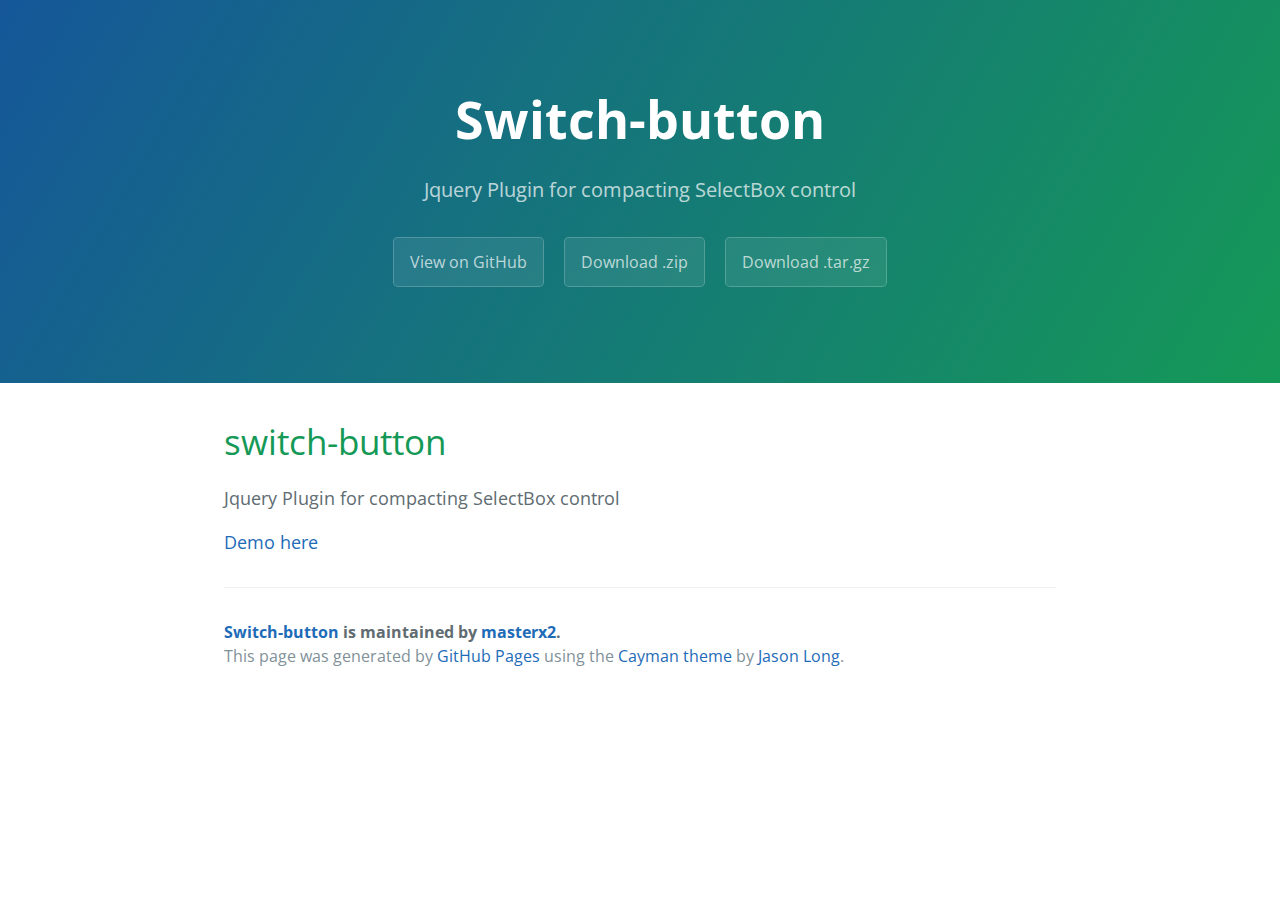
<file: index.html>
<!DOCTYPE html>
<html lang="en-us">
  <head>
    <meta charset="UTF-8">
    <title>Switch-button by masterx2</title>
    <meta name="viewport" content="width=device-width, initial-scale=1">
    <link rel="stylesheet" type="text/css" href="stylesheets/normalize.css" media="screen">
    <link href='https://fonts.googleapis.com/css?family=Open+Sans:400,700' rel='stylesheet' type='text/css'>
    <link rel="stylesheet" type="text/css" href="stylesheets/stylesheet.css" media="screen">
    <link rel="stylesheet" type="text/css" href="stylesheets/github-light.css" media="screen">
  </head>
  <body>
    <section class="page-header">
      <h1 class="project-name">Switch-button</h1>
      <h2 class="project-tagline">Jquery Plugin for compacting SelectBox control</h2>
      <a href="https://github.com/masterx2/switch-button" class="btn">View on GitHub</a>
      <a href="https://github.com/masterx2/switch-button/zipball/master" class="btn">Download .zip</a>
      <a href="https://github.com/masterx2/switch-button/tarball/master" class="btn">Download .tar.gz</a>
    </section>

    <section class="main-content">
      <h1>
<a id="switch-button" class="anchor" href="#switch-button" aria-hidden="true"><span class="octicon octicon-link"></span></a>switch-button</h1>

<p>Jquery Plugin for compacting SelectBox control</p>

<p><a href="https://rawgit.com/masterx2/switch-button/master/demo.html">Demo here</a></p>

      <footer class="site-footer">
        <span class="site-footer-owner"><a href="https://github.com/masterx2/switch-button">Switch-button</a> is maintained by <a href="https://github.com/masterx2">masterx2</a>.</span>

        <span class="site-footer-credits">This page was generated by <a href="https://pages.github.com">GitHub Pages</a> using the <a href="https://github.com/jasonlong/cayman-theme">Cayman theme</a> by <a href="https://twitter.com/jasonlong">Jason Long</a>.</span>
      </footer>

    </section>

  
  </body>
</html>
</file>
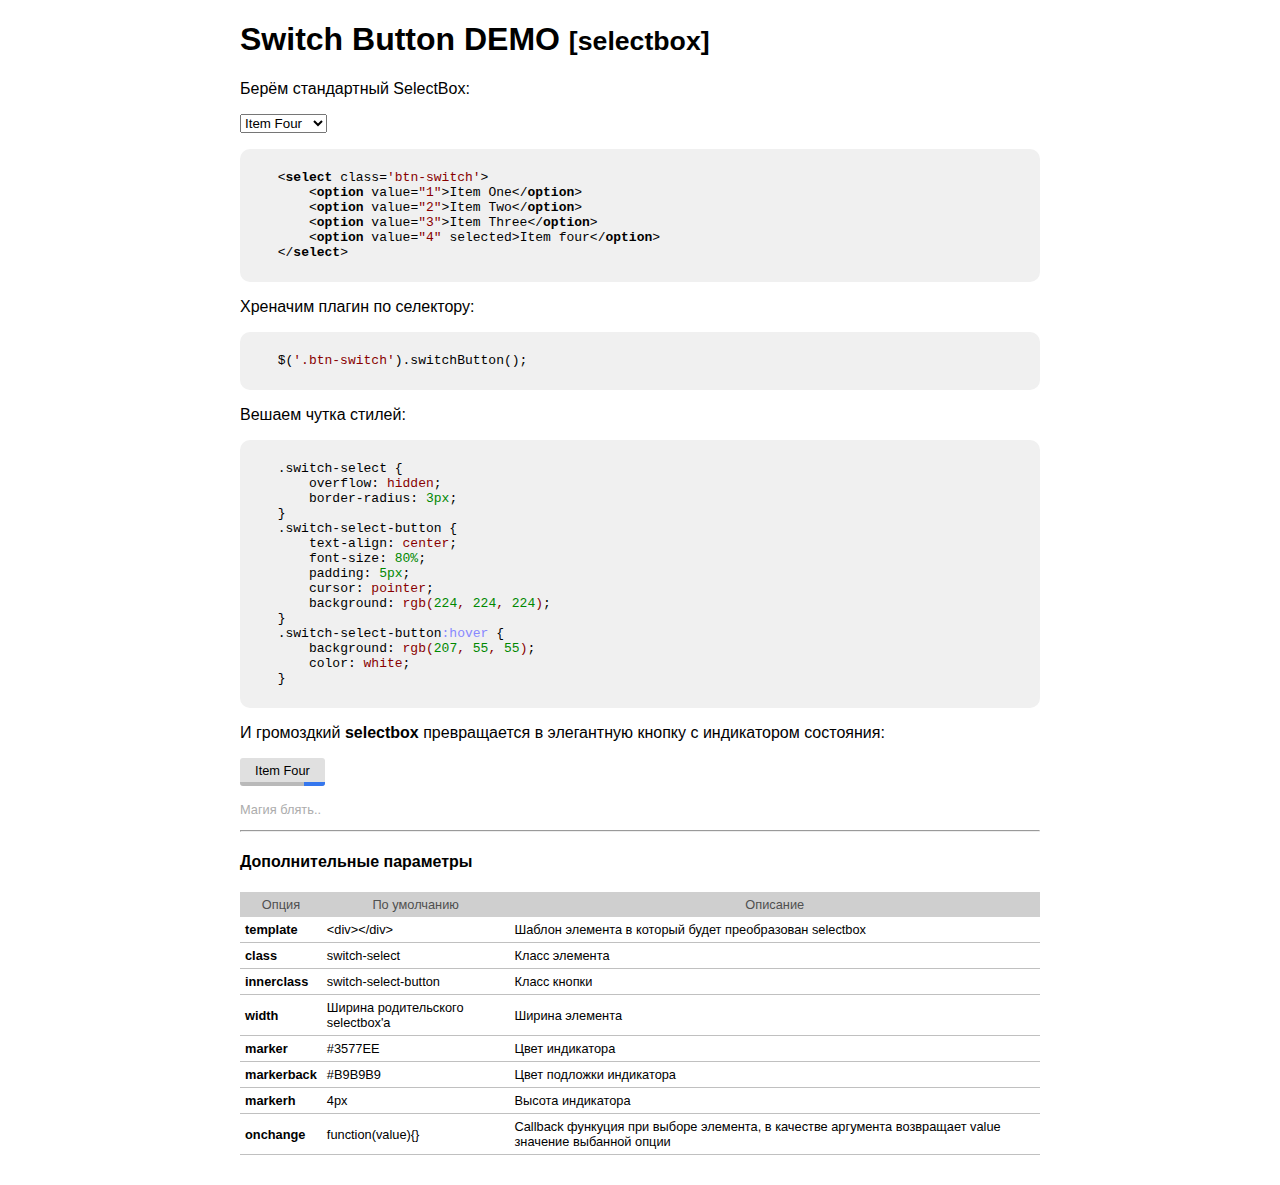
<file: demo.html>
<!DOCTYPE html>
<html>
<head>
    <title>Switch Button DEMO</title>
    <meta charset="utf-8">
    <link rel="stylesheet" href="css/switch-button.css"/>
    <link rel="stylesheet" href="css/highlighter-default.css"/>
    <link rel="stylesheet" href="css/demo.css"/>
    <script src="js/jquery-2.1.1.js"></script>
    <script src="js/highlight.min.js"></script>
    <script src="js/jquery.easing-1.3.js"></script>
    <script src="js/jquery.switchButton.js"></script>
    <script>hljs.initHighlightingOnLoad();</script>
</head>
<body>
    <div id="wrap">
        <h1>Switch Button DEMO <small>[selectbox]</small></h1>
        <p>Берём стандартный SelectBox:</p>
        <p>
            <select>
                <option value="1">Item One</option>
                <option value="1">Item Two</option>
                <option value="1">Item Three</option>
                <option value="1" selected>Item Four</option>
            </select>
        </p>
        <pre><code class="html">
    &lt;select class='btn-switch'&gt;
        &lt;option value=&quot;1&quot;&gt;Item One&lt;/option&gt;
        &lt;option value=&quot;2&quot;&gt;Item Two&lt;/option&gt;
        &lt;option value=&quot;3&quot;&gt;Item Three&lt;/option&gt;
        &lt;option value=&quot;4&quot; selected&gt;Item four&lt;/option&gt;
    &lt;/select&gt;
        </code></pre>
        <p>Хреначим плагин по селектору:</p>
        <pre><code class="javascript">
    $('.btn-switch').switchButton();
        </code></pre>
        <p>Вешаем чутка стилей:</p>
        <pre><code class="css">
    .switch-select {
        overflow: hidden;
        border-radius: 3px;
    }
    .switch-select-button {
        text-align: center;
        font-size: 80%;
        padding: 5px;
        cursor: pointer;
        background: rgb(224, 224, 224);
    }
    .switch-select-button:hover {
        background: rgb(207, 55, 55);
        color: white;
    }
        </code></pre>
        <p>И громоздкий <b>selectbox</b> превращается в элегантную кнопку с индикатором состояния:</p>
        <p>
            <select class='btn-switch'>
                <option value="1">Item One</option>
                <option value="2">Item Two</option>
                <option value="3">Item Three</option>
                <option value="4" selected>Item Four</option>
            </select>
        </p>
        <script>$('.btn-switch').switchButton();</script>
        <p class="magic">Магия блять..</p>
        <hr/>
        <h4>Дополнительные параметры</h4>
        <table class="opt-table">
            <thead>
                <tr>
                    <th>Опция</th>
                    <th>По умолчанию</th>
                    <th>Описание</th>
                </tr>
            </thead>
            <tbody>
                <tr>
                    <td>template</td>
                    <td>&lt;div&gt;&lt;/div&gt;</td>
                    <td>Шаблон элемента в который будет преобразован selectbox</td>
                </tr>
                <tr>
                    <td>class</td>
                    <td>switch-select</td>
                    <td>Класс элемента</td>
                </tr>
                <tr>
                    <td>innerclass</td>
                    <td>switch-select-button</td>
                    <td>Класс кнопки</td>
                </tr>
                <tr>
                    <td>width</td>
                    <td>Ширина родительского selectbox'a</td>
                    <td>Ширина элемента</td>
                </tr>
                <tr>
                    <td>marker</td>
                    <td>#3577EE</td>
                    <td>Цвет индикатора</td>
                </tr>
                <tr>
                    <td>markerback</td>
                    <td>#B9B9B9</td>
                    <td>Цвет подложки индикатора</td>
                </tr>
                <tr>
                    <td>markerh</td>
                    <td>4px</td>
                    <td>Высота индикатора</td>
                </tr>
                <tr>
                    <td>onchange</td>
                    <td>function(value){}</td>
                    <td>Callback функуция при выборе элемента, в качестве аргумента возвращает value значение выбанной опции</td>
                </tr>
            </tbody>
        </table>
    </div>
</body>
</html>
</file>
<file: stylesheets/stylesheet.css>
* {
  box-sizing: border-box; }

body {
  padding: 0;
  margin: 0;
  font-family: "Open Sans", "Helvetica Neue", Helvetica, Arial, sans-serif;
  font-size: 16px;
  line-height: 1.5;
  color: #606c71; }

a {
  color: #1e6bb8;
  text-decoration: none; }
  a:hover {
    text-decoration: underline; }

.btn {
  display: inline-block;
  margin-bottom: 1rem;
  color: rgba(255, 255, 255, 0.7);
  background-color: rgba(255, 255, 255, 0.08);
  border-color: rgba(255, 255, 255, 0.2);
  border-style: solid;
  border-width: 1px;
  border-radius: 0.3rem;
  transition: color 0.2s, background-color 0.2s, border-color 0.2s; }
  .btn + .btn {
    margin-left: 1rem; }

.btn:hover {
  color: rgba(255, 255, 255, 0.8);
  text-decoration: none;
  background-color: rgba(255, 255, 255, 0.2);
  border-color: rgba(255, 255, 255, 0.3); }

@media screen and (min-width: 64em) {
  .btn {
    padding: 0.75rem 1rem; } }

@media screen and (min-width: 42em) and (max-width: 64em) {
  .btn {
    padding: 0.6rem 0.9rem;
    font-size: 0.9rem; } }

@media screen and (max-width: 42em) {
  .btn {
    display: block;
    width: 100%;
    padding: 0.75rem;
    font-size: 0.9rem; }
    .btn + .btn {
      margin-top: 1rem;
      margin-left: 0; } }

.page-header {
  color: #fff;
  text-align: center;
  background-color: #159957;
  background-image: linear-gradient(120deg, #155799, #159957); }

@media screen and (min-width: 64em) {
  .page-header {
    padding: 5rem 6rem; } }

@media screen and (min-width: 42em) and (max-width: 64em) {
  .page-header {
    padding: 3rem 4rem; } }

@media screen and (max-width: 42em) {
  .page-header {
    padding: 2rem 1rem; } }

.project-name {
  margin-top: 0;
  margin-bottom: 0.1rem; }

@media screen and (min-width: 64em) {
  .project-name {
    font-size: 3.25rem; } }

@media screen and (min-width: 42em) and (max-width: 64em) {
  .project-name {
    font-size: 2.25rem; } }

@media screen and (max-width: 42em) {
  .project-name {
    font-size: 1.75rem; } }

.project-tagline {
  margin-bottom: 2rem;
  font-weight: normal;
  opacity: 0.7; }

@media screen and (min-width: 64em) {
  .project-tagline {
    font-size: 1.25rem; } }

@media screen and (min-width: 42em) and (max-width: 64em) {
  .project-tagline {
    font-size: 1.15rem; } }

@media screen and (max-width: 42em) {
  .project-tagline {
    font-size: 1rem; } }

.main-content :first-child {
  margin-top: 0; }
.main-content img {
  max-width: 100%; }
.main-content h1, .main-content h2, .main-content h3, .main-content h4, .main-content h5, .main-content h6 {
  margin-top: 2rem;
  margin-bottom: 1rem;
  font-weight: normal;
  color: #159957; }
.main-content p {
  margin-bottom: 1em; }
.main-content code {
  padding: 2px 4px;
  font-family: Consolas, "Liberation Mono", Menlo, Courier, monospace;
  font-size: 0.9rem;
  color: #383e41;
  background-color: #f3f6fa;
  border-radius: 0.3rem; }
.main-content pre {
  padding: 0.8rem;
  margin-top: 0;
  margin-bottom: 1rem;
  font: 1rem Consolas, "Liberation Mono", Menlo, Courier, monospace;
  color: #567482;
  word-wrap: normal;
  background-color: #f3f6fa;
  border: solid 1px #dce6f0;
  border-radius: 0.3rem; }
  .main-content pre > code {
    padding: 0;
    margin: 0;
    font-size: 0.9rem;
    color: #567482;
    word-break: normal;
    white-space: pre;
    background: transparent;
    border: 0; }
.main-content .highlight {
  margin-bottom: 1rem; }
  .main-content .highlight pre {
    margin-bottom: 0;
    word-break: normal; }
.main-content .highlight pre, .main-content pre {
  padding: 0.8rem;
  overflow: auto;
  font-size: 0.9rem;
  line-height: 1.45;
  border-radius: 0.3rem; }
.main-content pre code, .main-content pre tt {
  display: inline;
  max-width: initial;
  padding: 0;
  margin: 0;
  overflow: initial;
  line-height: inherit;
  word-wrap: normal;
  background-color: transparent;
  border: 0; }
  .main-content pre code:before, .main-content pre code:after, .main-content pre tt:before, .main-content pre tt:after {
    content: normal; }
.main-content ul, .main-content ol {
  margin-top: 0; }
.main-content blockquote {
  padding: 0 1rem;
  margin-left: 0;
  color: #819198;
  border-left: 0.3rem solid #dce6f0; }
  .main-content blockquote > :first-child {
    margin-top: 0; }
  .main-content blockquote > :last-child {
    margin-bottom: 0; }
.main-content table {
  display: block;
  width: 100%;
  overflow: auto;
  word-break: normal;
  word-break: keep-all; }
  .main-content table th {
    font-weight: bold; }
  .main-content table th, .main-content table td {
    padding: 0.5rem 1rem;
    border: 1px solid #e9ebec; }
.main-content dl {
  padding: 0; }
  .main-content dl dt {
    padding: 0;
    margin-top: 1rem;
    font-size: 1rem;
    font-weight: bold; }
  .main-content dl dd {
    padding: 0;
    margin-bottom: 1rem; }
.main-content hr {
  height: 2px;
  padding: 0;
  margin: 1rem 0;
  background-color: #eff0f1;
  border: 0; }

@media screen and (min-width: 64em) {
  .main-content {
    max-width: 64rem;
    padding: 2rem 6rem;
    margin: 0 auto;
    font-size: 1.1rem; } }

@media screen and (min-width: 42em) and (max-width: 64em) {
  .main-content {
    padding: 2rem 4rem;
    font-size: 1.1rem; } }

@media screen and (max-width: 42em) {
  .main-content {
    padding: 2rem 1rem;
    font-size: 1rem; } }

.site-footer {
  padding-top: 2rem;
  margin-top: 2rem;
  border-top: solid 1px #eff0f1; }

.site-footer-owner {
  display: block;
  font-weight: bold; }

.site-footer-credits {
  color: #819198; }

@media screen and (min-width: 64em) {
  .site-footer {
    font-size: 1rem; } }

@media screen and (min-width: 42em) and (max-width: 64em) {
  .site-footer {
    font-size: 1rem; } }

@media screen and (max-width: 42em) {
  .site-footer {
    font-size: 0.9rem; } }
</file>
<file: stylesheets/github-light.css>
/*
   Copyright 2014 GitHub Inc.

   Licensed under the Apache License, Version 2.0 (the "License");
   you may not use this file except in compliance with the License.
   You may obtain a copy of the License at

       http://www.apache.org/licenses/LICENSE-2.0

   Unless required by applicable law or agreed to in writing, software
   distributed under the License is distributed on an "AS IS" BASIS,
   WITHOUT WARRANTIES OR CONDITIONS OF ANY KIND, either express or implied.
   See the License for the specific language governing permissions and
   limitations under the License.

*/

.pl-c /* comment */ {
  color: #969896;
}

.pl-c1      /* constant, markup.raw, meta.diff.header, meta.module-reference, meta.property-name, support, support.constant, support.variable, variable.other.constant */,
.pl-s .pl-v /* string variable */ {
  color: #0086b3;
}

.pl-e  /* entity */,
.pl-en /* entity.name */ {
  color: #795da3;
}

.pl-s .pl-s1 /* string source */,
.pl-smi      /* storage.modifier.import, storage.modifier.package, storage.type.java, variable.other, variable.parameter.function */ {
  color: #333;
}

.pl-ent /* entity.name.tag */ {
  color: #63a35c;
}

.pl-k /* keyword, storage, storage.type */ {
  color: #a71d5d;
}

.pl-pds              /* punctuation.definition.string, string.regexp.character-class */,
.pl-s                /* string */,
.pl-s .pl-pse .pl-s1 /* string punctuation.section.embedded source */,
.pl-sr               /* string.regexp */,
.pl-sr .pl-cce       /* string.regexp constant.character.escape */,
.pl-sr .pl-sra       /* string.regexp string.regexp.arbitrary-repitition */,
.pl-sr .pl-sre       /* string.regexp source.ruby.embedded */ {
  color: #183691;
}

.pl-v /* variable */ {
  color: #ed6a43;
}

.pl-id /* invalid.deprecated */ {
  color: #b52a1d;
}

.pl-ii /* invalid.illegal */ {
  background-color: #b52a1d;
  color: #f8f8f8;
}

.pl-sr .pl-cce /* string.regexp constant.character.escape */ {
  color: #63a35c;
  font-weight: bold;
}

.pl-ml /* markup.list */ {
  color: #693a17;
}

.pl-mh        /* markup.heading */,
.pl-mh .pl-en /* markup.heading entity.name */,
.pl-ms        /* meta.separator */ {
  color: #1d3e81;
  font-weight: bold;
}

.pl-mq /* markup.quote */ {
  color: #008080;
}

.pl-mi /* markup.italic */ {
  color: #333;
  font-style: italic;
}

.pl-mb /* markup.bold */ {
  color: #333;
  font-weight: bold;
}

.pl-md /* markup.deleted, meta.diff.header.from-file */ {
  background-color: #ffecec;
  color: #bd2c00;
}

.pl-mi1 /* markup.inserted, meta.diff.header.to-file */ {
  background-color: #eaffea;
  color: #55a532;
}

.pl-mdr /* meta.diff.range */ {
  color: #795da3;
  font-weight: bold;
}

.pl-mo /* meta.output */ {
  color: #1d3e81;
}
</file>
<file: css/switch-button.css>
.switch-select {
    overflow: hidden;
    border-radius: 3px;
}
.switch-select-button {
    text-align: center;
    font-size: 80%;
    padding: 5px;
    cursor: pointer;
    background: rgb(224, 224, 224);
}
.switch-select-button:hover {
    background: rgb(207, 55, 55);
    color: white;
}
</file>
<file: css/highlighter-default.css>
/*

Original style from softwaremaniacs.org (c) Ivan Sagalaev <Maniac@SoftwareManiacs.Org>

*/

.hljs {
  display: block;
  overflow-x: auto;
  padding: 0.5em;
  background: #f0f0f0;
  -webkit-text-size-adjust: none;
}

.hljs,
.hljs-subst,
.hljs-tag .hljs-title,
.nginx .hljs-title {
  color: black;
}

.hljs-string,
.hljs-title,
.hljs-constant,
.hljs-parent,
.hljs-tag .hljs-value,
.hljs-rules .hljs-value,
.hljs-preprocessor,
.hljs-pragma,
.haml .hljs-symbol,
.ruby .hljs-symbol,
.ruby .hljs-symbol .hljs-string,
.hljs-template_tag,
.django .hljs-variable,
.smalltalk .hljs-class,
.hljs-addition,
.hljs-flow,
.hljs-stream,
.bash .hljs-variable,
.apache .hljs-tag,
.apache .hljs-cbracket,
.tex .hljs-command,
.tex .hljs-special,
.erlang_repl .hljs-function_or_atom,
.asciidoc .hljs-header,
.markdown .hljs-header,
.coffeescript .hljs-attribute {
  color: #800;
}

.smartquote,
.hljs-comment,
.hljs-annotation,
.hljs-template_comment,
.diff .hljs-header,
.hljs-chunk,
.asciidoc .hljs-blockquote,
.markdown .hljs-blockquote {
  color: #888;
}

.hljs-number,
.hljs-date,
.hljs-regexp,
.hljs-literal,
.hljs-hexcolor,
.smalltalk .hljs-symbol,
.smalltalk .hljs-char,
.go .hljs-constant,
.hljs-change,
.lasso .hljs-variable,
.makefile .hljs-variable,
.asciidoc .hljs-bullet,
.markdown .hljs-bullet,
.asciidoc .hljs-link_url,
.markdown .hljs-link_url {
  color: #080;
}

.hljs-label,
.hljs-javadoc,
.ruby .hljs-string,
.hljs-decorator,
.hljs-filter .hljs-argument,
.hljs-localvars,
.hljs-array,
.hljs-attr_selector,
.hljs-important,
.hljs-pseudo,
.hljs-pi,
.haml .hljs-bullet,
.hljs-doctype,
.hljs-deletion,
.hljs-envvar,
.hljs-shebang,
.apache .hljs-sqbracket,
.nginx .hljs-built_in,
.tex .hljs-formula,
.erlang_repl .hljs-reserved,
.hljs-prompt,
.asciidoc .hljs-link_label,
.markdown .hljs-link_label,
.vhdl .hljs-attribute,
.clojure .hljs-attribute,
.asciidoc .hljs-attribute,
.lasso .hljs-attribute,
.coffeescript .hljs-property,
.hljs-phony {
  color: #88f;
}

.hljs-keyword,
.hljs-id,
.hljs-title,
.hljs-built_in,
.css .hljs-tag,
.hljs-javadoctag,
.hljs-phpdoc,
.hljs-dartdoc,
.hljs-yardoctag,
.smalltalk .hljs-class,
.hljs-winutils,
.bash .hljs-variable,
.apache .hljs-tag,
.hljs-type,
.hljs-typename,
.tex .hljs-command,
.asciidoc .hljs-strong,
.markdown .hljs-strong,
.hljs-request,
.hljs-status {
  font-weight: bold;
}

.asciidoc .hljs-emphasis,
.markdown .hljs-emphasis {
  font-style: italic;
}

.nginx .hljs-built_in {
  font-weight: normal;
}

.coffeescript .javascript,
.javascript .xml,
.lasso .markup,
.tex .hljs-formula,
.xml .javascript,
.xml .vbscript,
.xml .css,
.xml .hljs-cdata {
  opacity: 0.5;
}
</file>
<file: css/demo.css>
body {
    font-family: Arial;
    margin: 0;
    padding: 0;
}
pre {
    border-radius: 10px;
    overflow: hidden;
}
#wrap {
    width: 800px;
    margin: auto;
    margin-bottom: 30px;
}
.opt-table {
    width: 100%;
    border-spacing: 0px;
}
.opt-table thead {
    color: #505050;
    background: rgb(207, 207, 207);
}
.opt-table th, .opt-table td {
    padding: 5px;
}
.opt-table td {
    border-bottom: 1px solid silver;
    font-size: 80%;
}
.opt-table th {
    font-weight: initial;
    font-size: 80%;
}
.opt-table td:first-child {
    font-weight: bold;
}
.opt-table tr:hover {
    background: rgb(236, 236, 236);
}
.magic {
    color: rgb(172, 172, 172);
    font-size: 80%;
}
</file>
